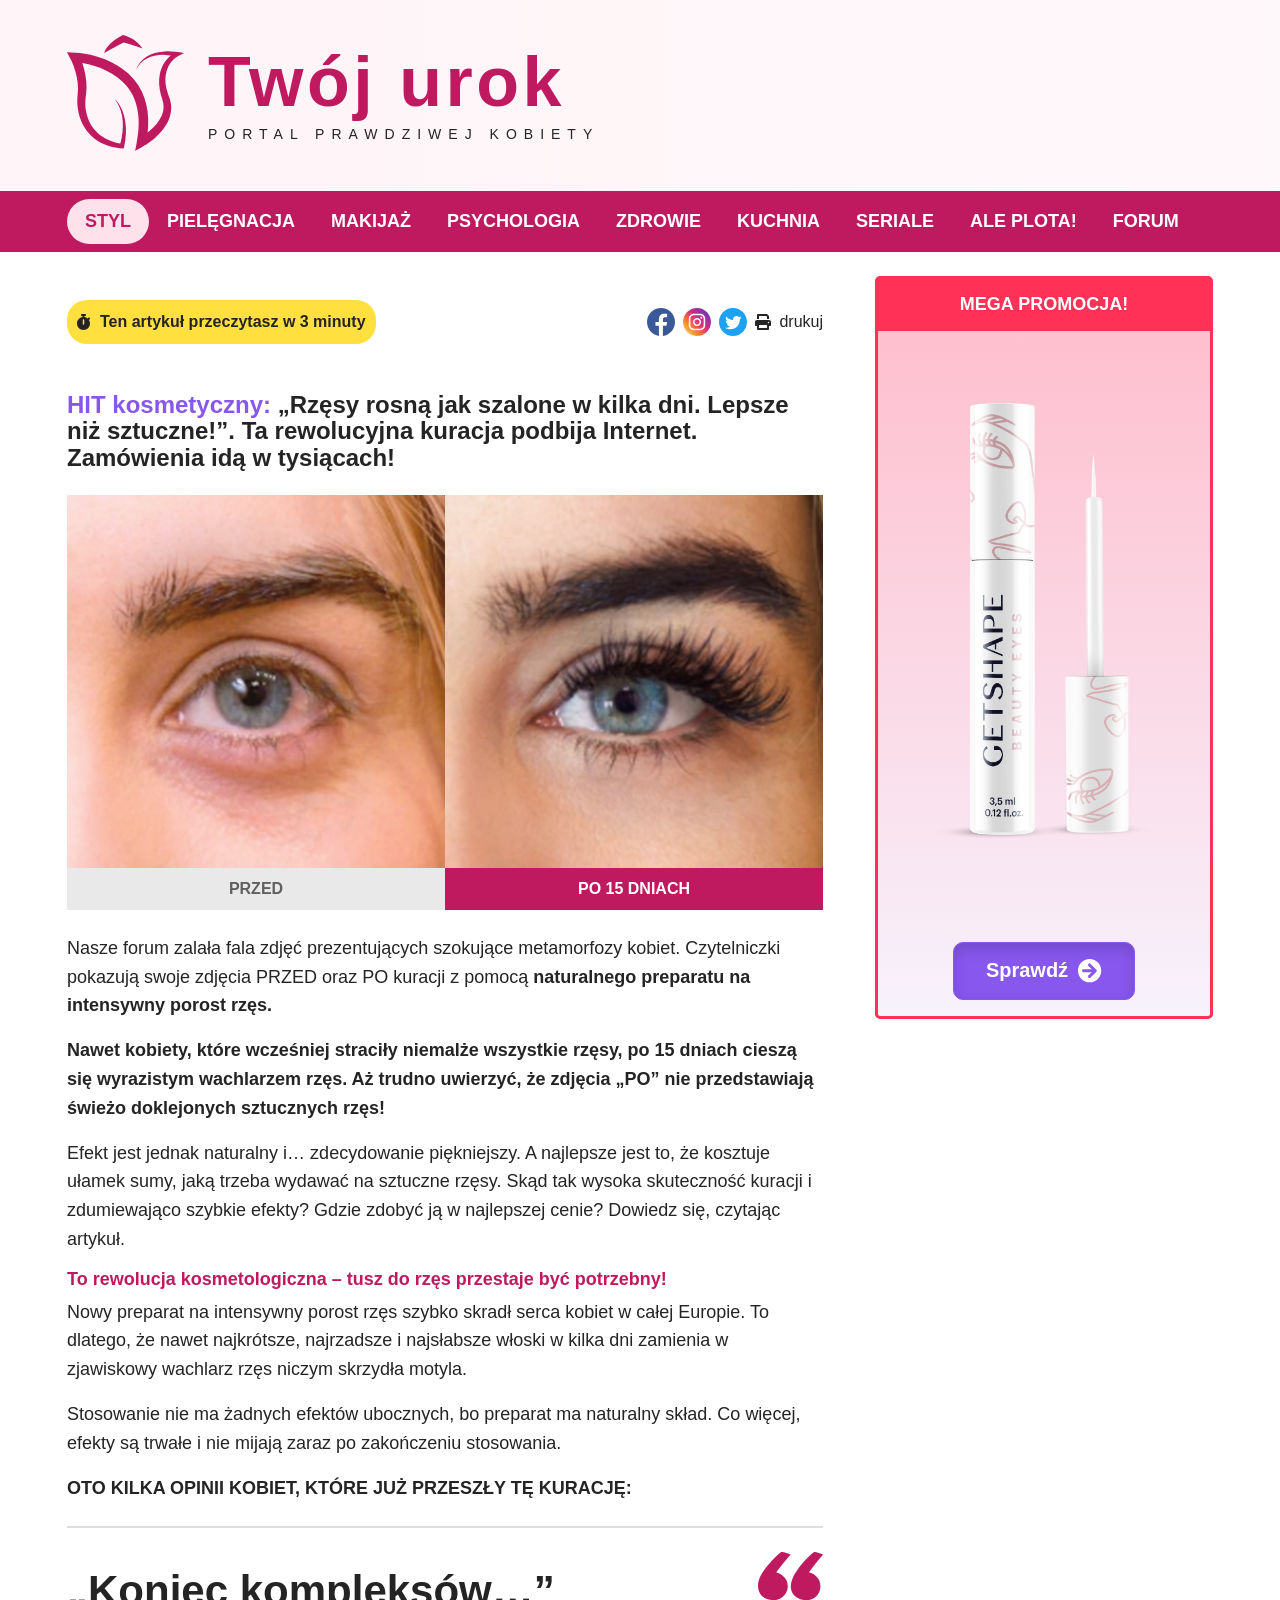
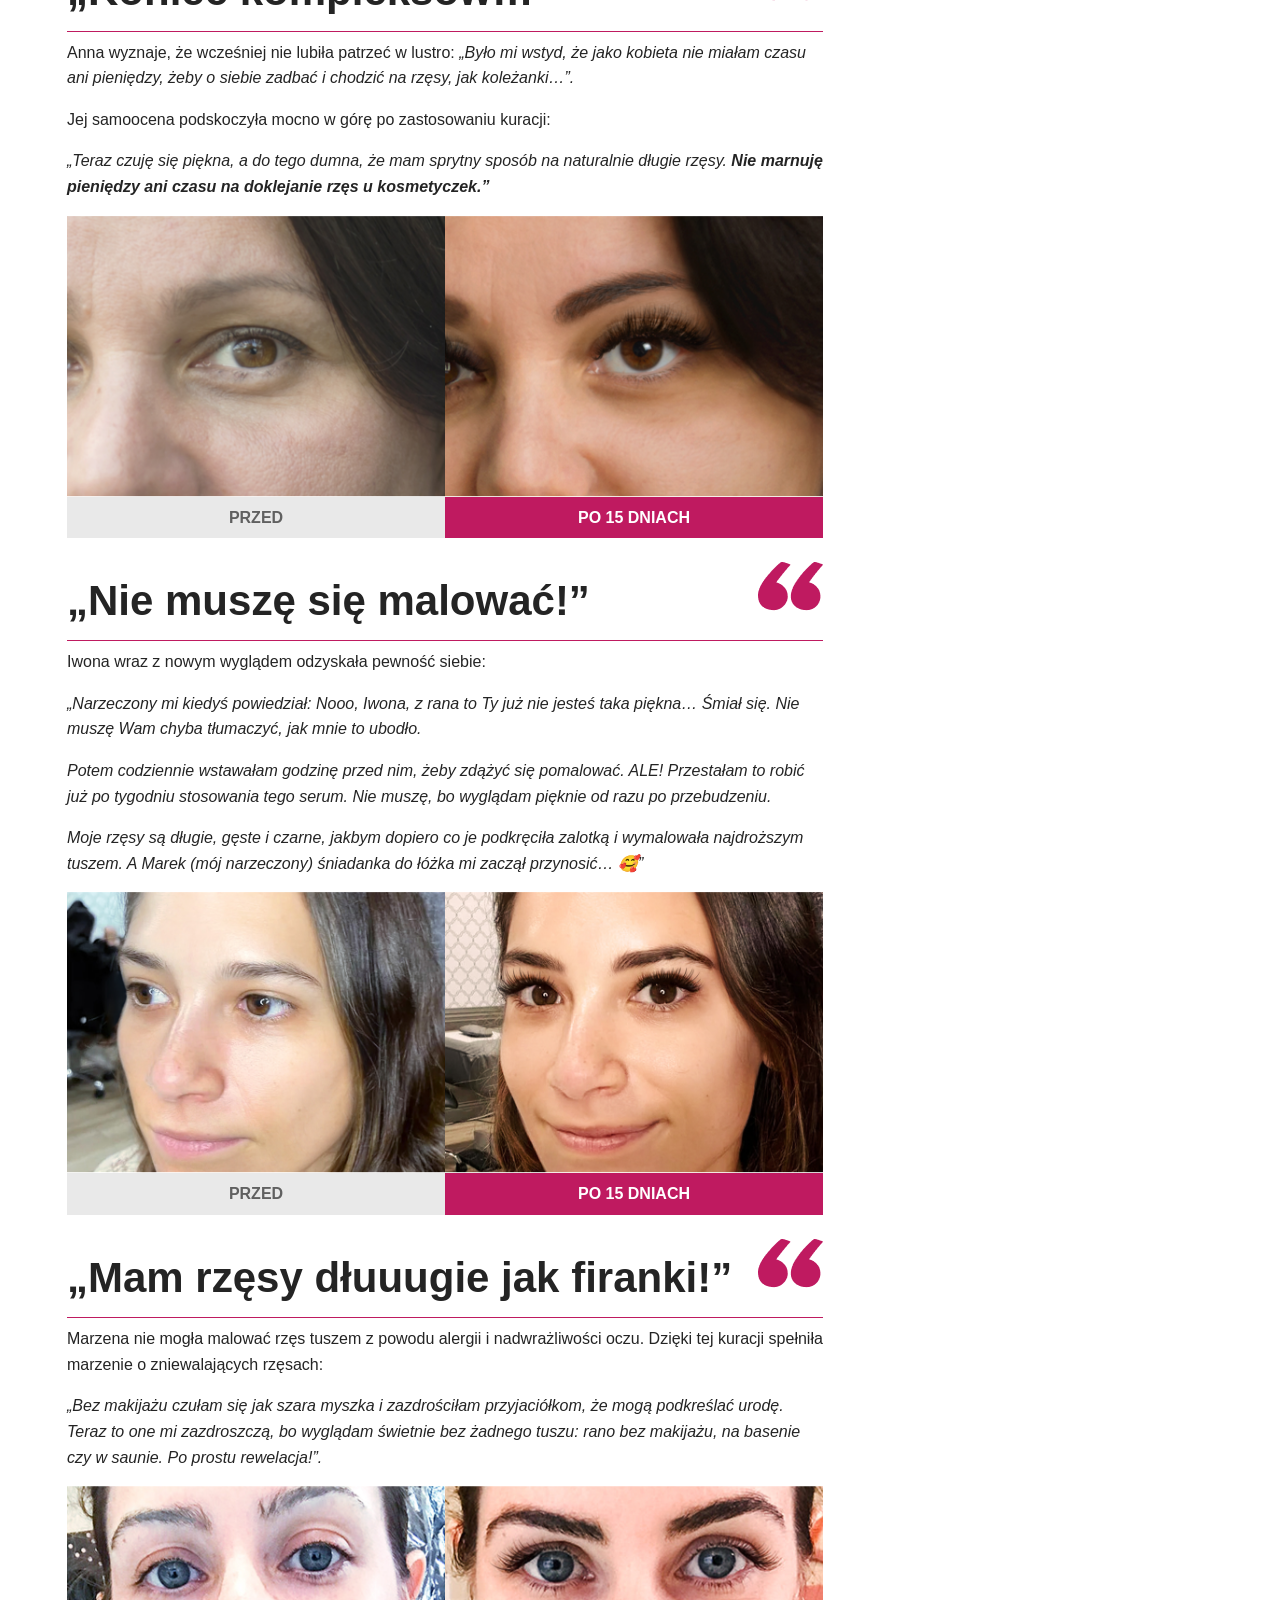
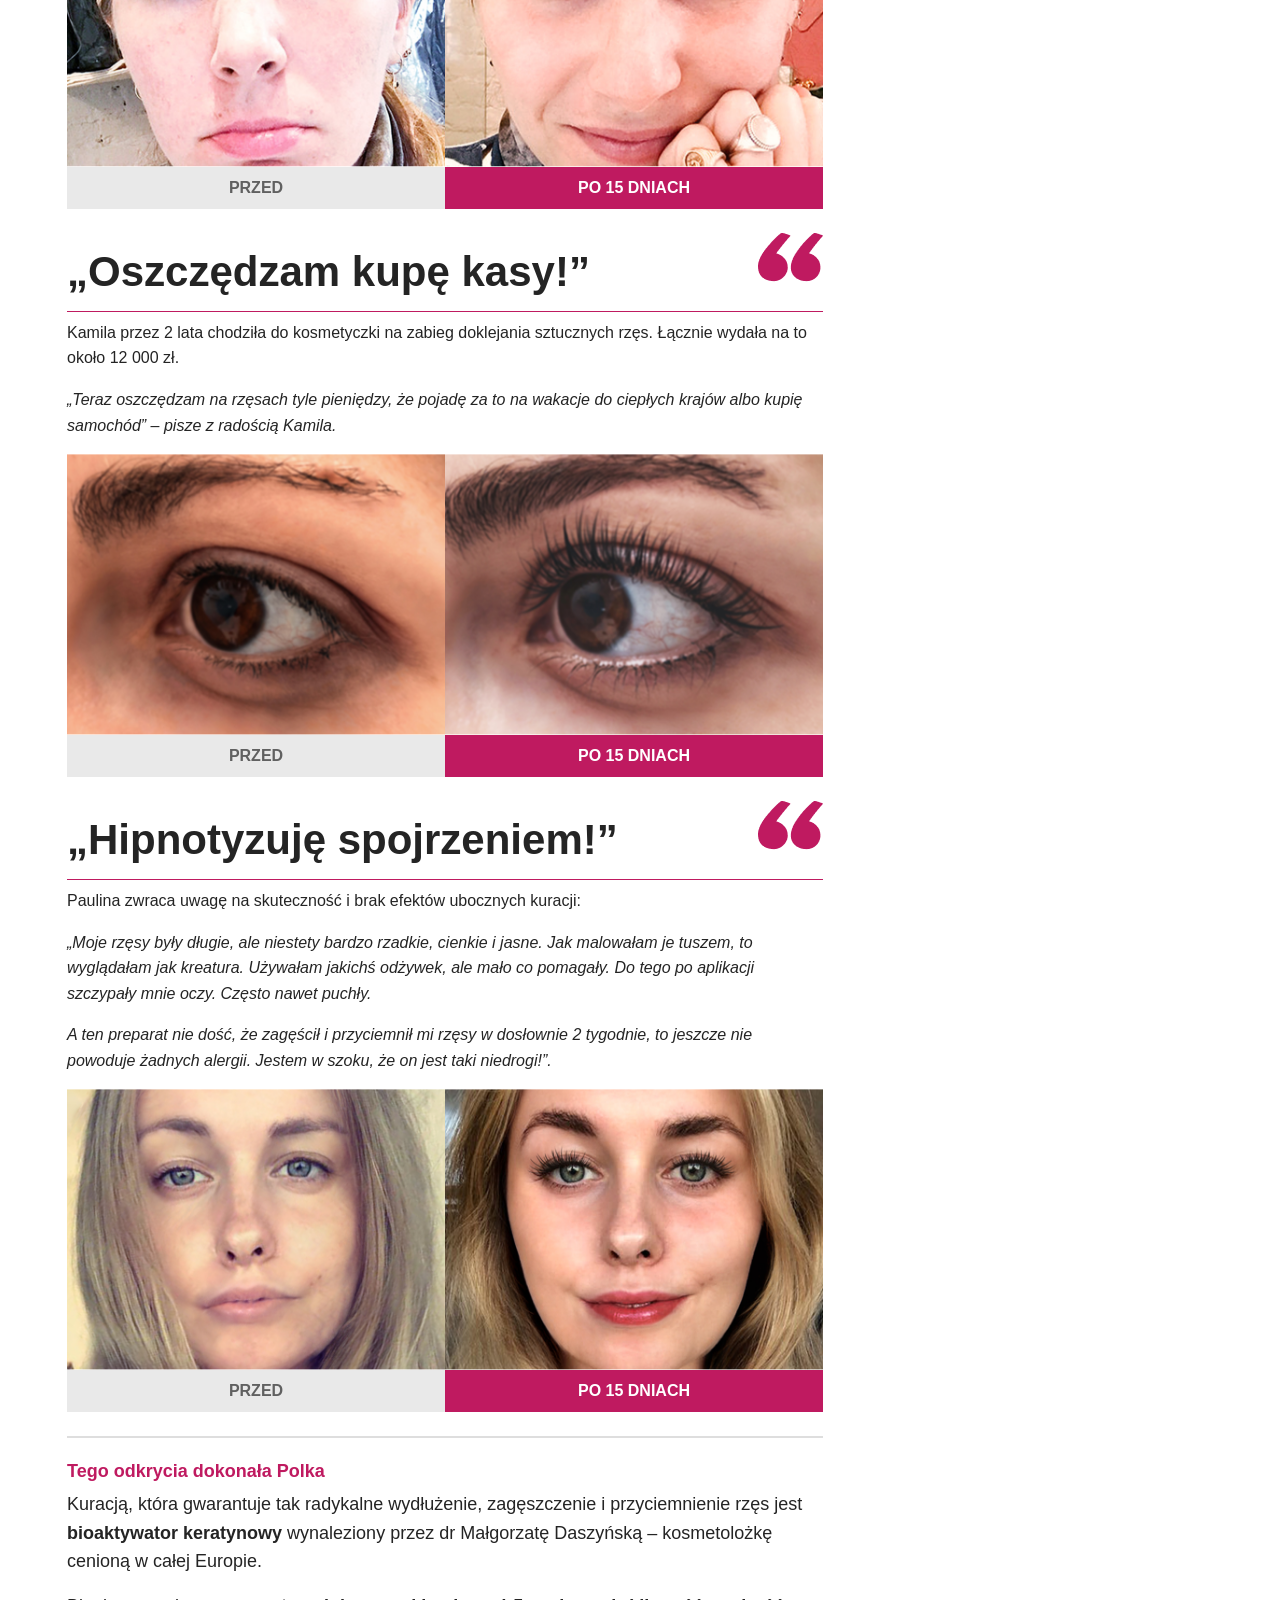
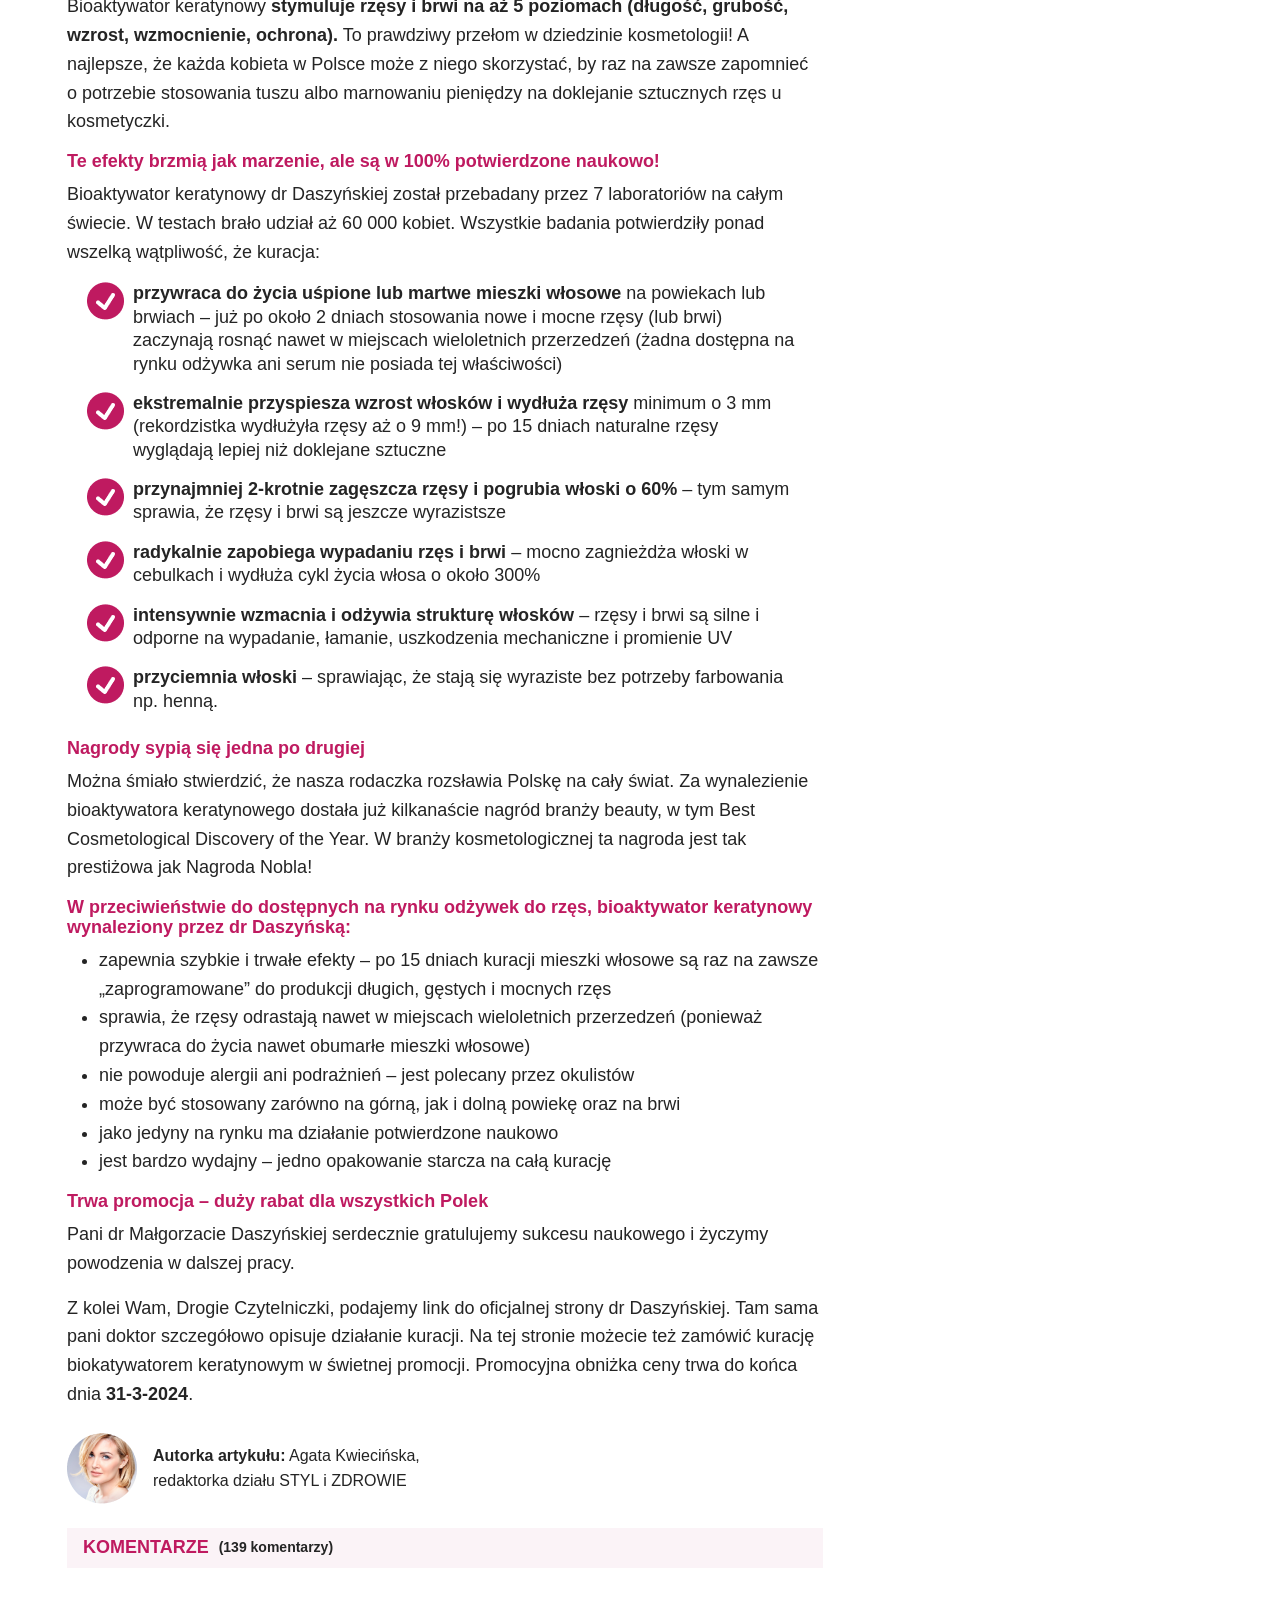
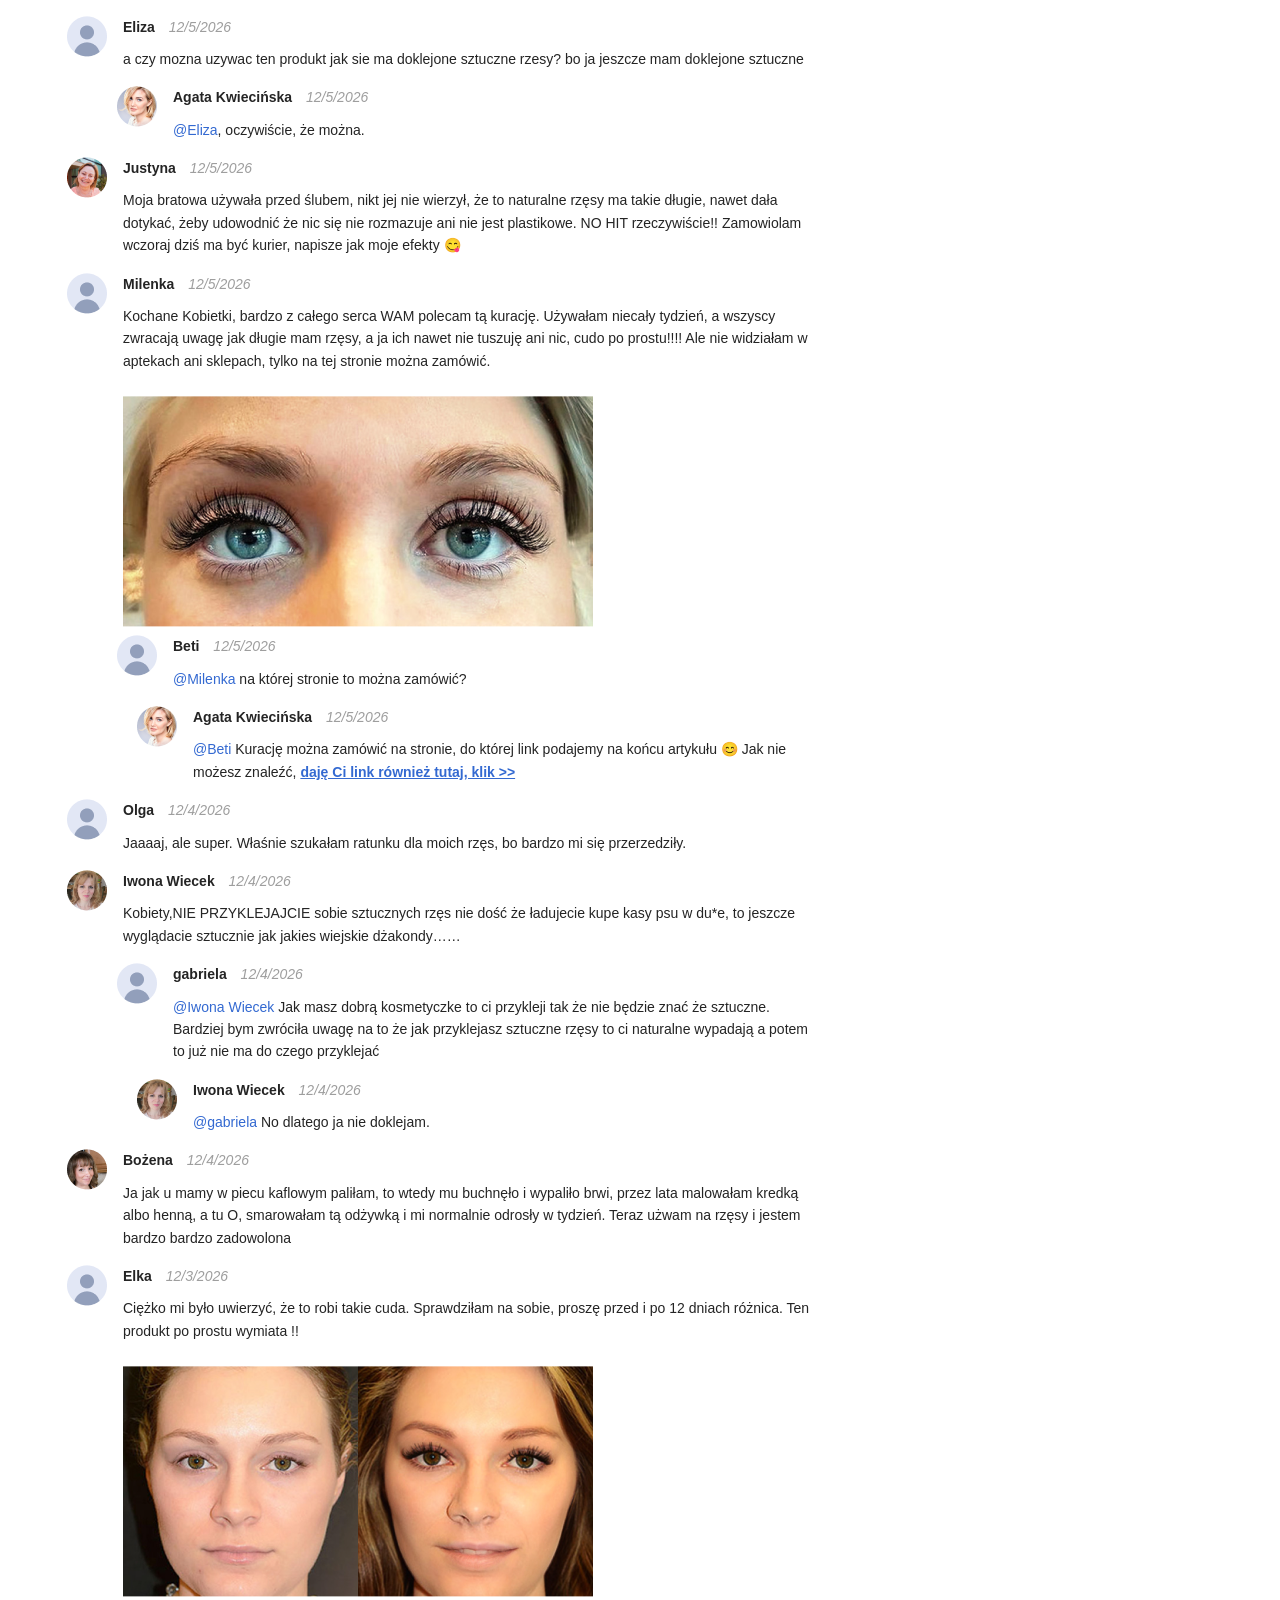
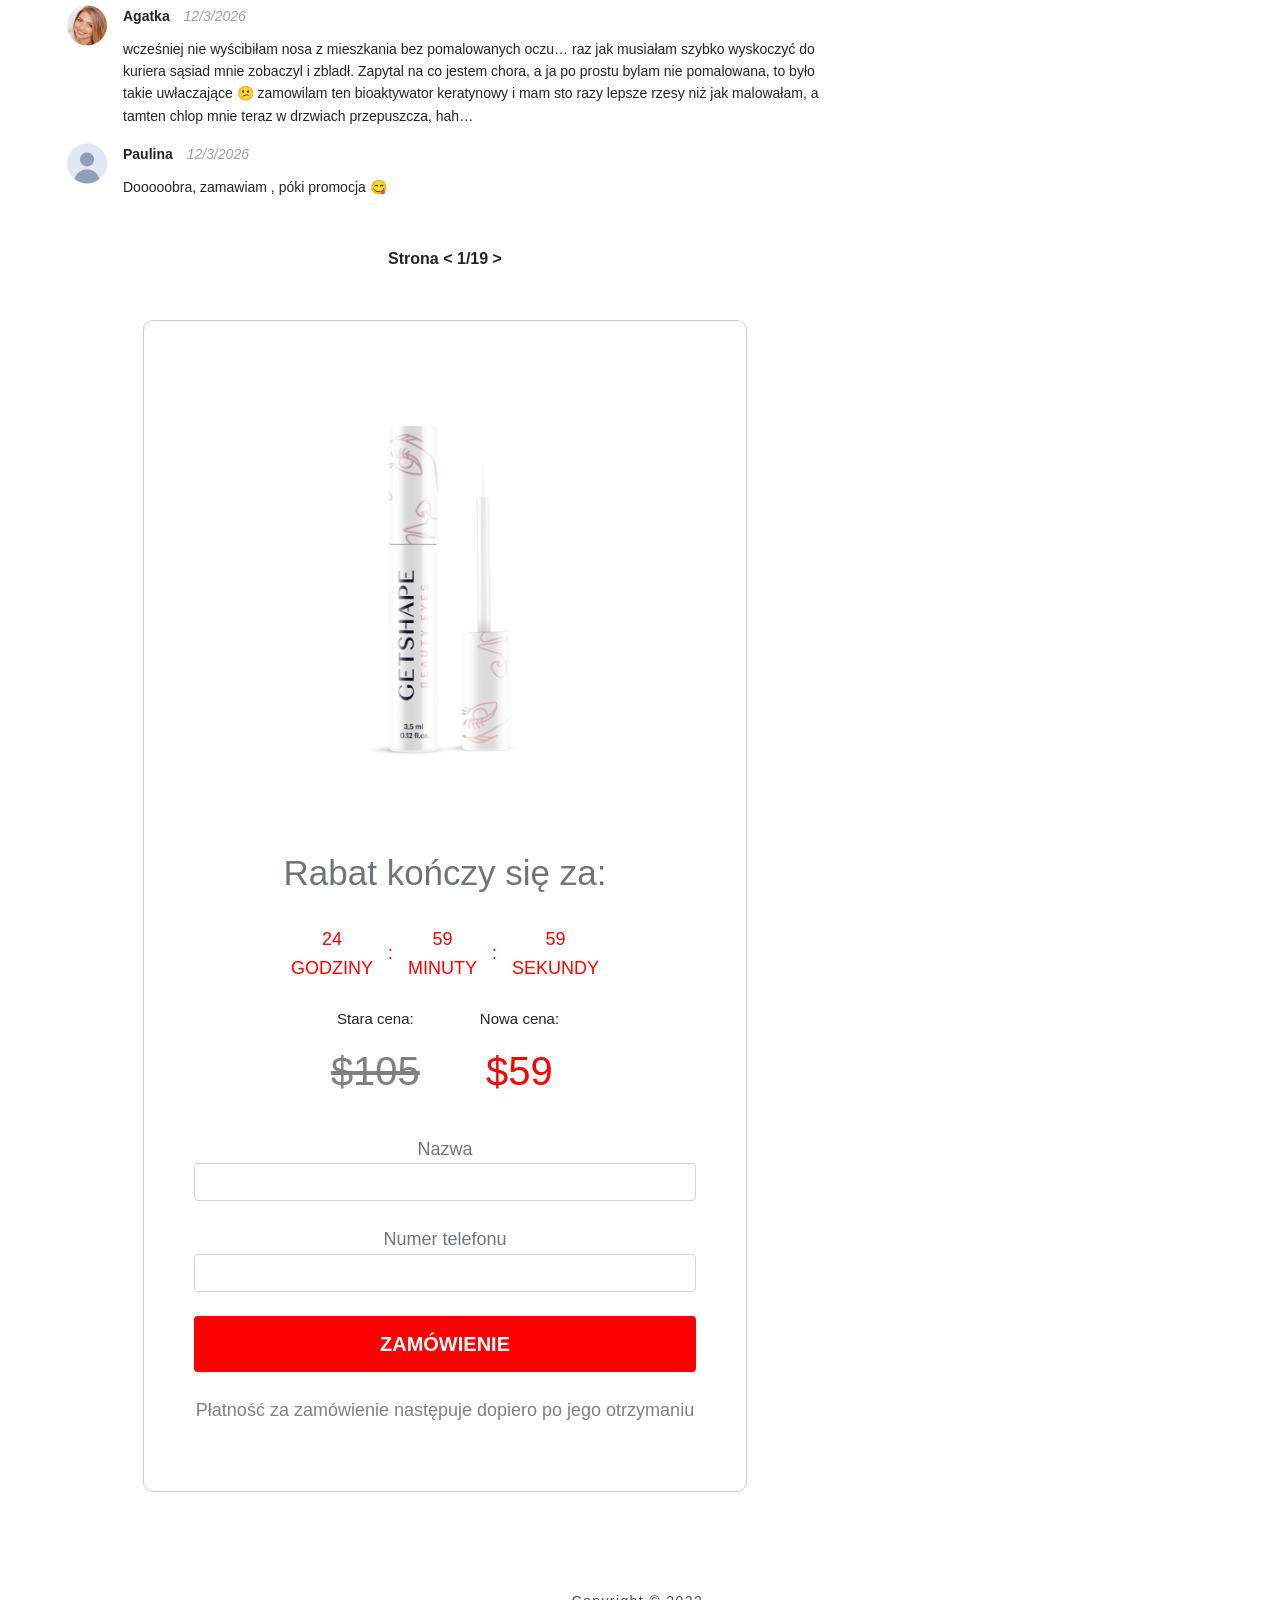
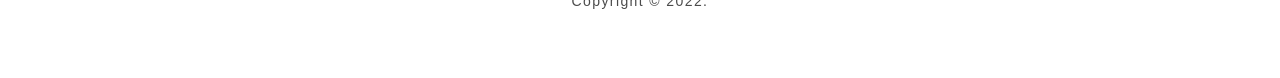
<file: Тестовое задание/лендинг/index.html>
<!DOCTYPE html><html lang="pl"><head>
  <meta charset="UTF-8">
  <title>Twój urok</title>
  <meta name="description" content="GetShape">
  <meta name="viewport" content="width=device-width, initial-scale=1">

  <link href="bootstrap.min.css" rel="stylesheet">
  <link rel="stylesheet" href="style.css">
  <script src="../dtime_nums.js"></script>

  <!-- INTH_SNIPPET_TOP -->
  
</head>

<body id="prelanding">
  <header class="site-header">
    <div class="site-header__logo-wrapper d-none d-lg-block">
      <div class="container d-flex align-items-center">
        <svg class="site-header__logo" width="117" height="116" viewBox="0 0 117 116" fill="none" xmlns="http://www.w3.org/2000/svg">
          <path d="M97.9745 16.3907C85.5608 16.6974 72.6093 22.6402 68.9776 35.4844C73.9317 23.6499 86.0607 19.2918 98.0062 19.8797C99.9612 19.9436 101.916 20.1225 103.859 20.3845C97.9745 24.9918 94.096 32.0784 92.761 39.459C91.4513 46.2006 92.16 53.0125 93.8176 59.556C94.2605 61.0193 95.121 63.7479 95.5449 65.1985C96.8293 69.1923 96.9369 73.4865 95.8233 77.5314C93.3494 85.7811 87.4083 92.3054 80.6194 97.5261C82.7643 78.605 79.7273 59.6007 66.9656 44.405C54.2925 29.3818 35.2797 21.5539 16.4061 18.5122C11.6038 17.6751 4.96674 17.4706 0 17.2725C0.714958 18.6081 3.80889 24.5189 4.46058 25.8736C6.06765 29.3562 7.40899 33.005 8.44663 36.7049C10.5725 44.0727 11.5785 51.677 10.7244 59.2876C10.6231 60.4762 10.427 61.8373 10.389 63.045C9.10464 84.0238 20.2339 103.872 40.4869 110.53C45.77 112.358 51.2112 113.195 56.6778 113.514L57.1017 111.789C59.0251 103.443 59.5376 94.8678 58.2849 86.4073C57.0638 78.1257 53.6914 69.9016 47.6934 64.0483C57.5193 76.4707 57.3801 93.8646 53.3751 108.607C36.0453 105.571 22.4358 94.7273 19.114 76.5473C18.2979 72.3171 18.1207 67.9462 18.5256 63.684C18.9622 60.08 19.5443 56.4823 19.5569 52.8464C19.6202 44.3731 18.0068 36.0148 15.2799 28.0654C31.8694 30.941 48.5032 38.066 59.4364 50.8654C72.3879 66.0548 73.628 87.1102 69.971 106.261L68.1361 116C72.0526 113.757 78.9807 110.096 82.4859 107.361C97.0318 96.7977 109.68 79.9022 101.866 61.1983C101.511 60.1822 100.619 57.8562 100.36 56.8338C96.9053 45.8492 97.6645 33.0689 106.225 24.7042C108.781 21.9309 113.71 19.7647 117 17.969C110.907 17.1447 104.124 16.0328 97.9745 16.3907Z" fill="#BF1A60"></path>
          <path d="M56.6652 7.60425C63.0049 9.26569 69.0788 11.5278 75.4122 13.4704C71.1415 6.44764 63.6312 2.03845 55.8743 0C49.8003 2.96502 44.1945 6.87578 40.1009 12.3521C38.8608 14.0838 37.7346 15.9817 37.1905 18.0841C39.0316 16.9658 40.7463 16.0201 42.4799 15.0871C46.8519 12.7803 52.154 10.0325 56.6652 7.59786V7.60425Z" fill="#BF1A60"></path>
        </svg>
        <div class="site-header__text">
          <p class="site-header__title">Twój urok</p>
          <p class="site-header__subtitle">portal prawdziwej kobiety</p>
        </div>
      </div>
    </div>
    <nav class="main-nav navbar navbar-expand-lg">
      <div class="container">
        <div class="d-flex flex-row flex-nowrap">
          <button class="col-2 hamburger hamburger--squeeze collapsed d-lg-none" type="button" data-bs-toggle="collapse" data-bs-target="#navbar-collapse" aria-controls="navbar-collapse" aria-expanded="false" aria-label="Menu">
            <span class="hamburger-box">
              <span class="hamburger-inner"></span>
            </span>
          </button>
          <div class="col-10 site-header__logo-wrapper d-flex align-items-center navbar-brand d-lg-none">
            <svg width="50" height="49" viewBox="0 0 50 49" fill="none" xmlns="http://www.w3.org/2000/svg">
              <path d="M41.8695 6.92365C36.5645 7.05321 31.0296 9.56354 29.4776 14.9891C31.5947 9.99003 36.7781 8.14912 41.883 8.39746C42.7185 8.42445 43.554 8.50003 44.3841 8.6107C41.8695 10.5569 40.212 13.5504 39.6415 16.668C39.0818 19.5158 39.3846 22.3932 40.093 25.1573C40.2823 25.7754 40.65 26.928 40.8312 27.5407C41.3801 29.2278 41.426 31.0417 40.9501 32.7503C39.8929 36.2351 37.354 38.9911 34.4527 41.1964C35.3694 33.2038 34.0715 25.1762 28.6178 18.7573C23.2019 12.4113 15.0768 9.10467 7.01114 7.81981C4.9589 7.4662 2.12254 7.37983 0 7.29615C0.305538 7.8603 1.62773 10.3571 1.90623 10.9294C2.59301 12.4005 3.16623 13.9418 3.60967 15.5047C4.51817 18.6169 4.94809 21.8291 4.58306 25.0439C4.5398 25.546 4.45598 26.1209 4.43976 26.6311C3.89087 35.4928 8.64698 43.8768 17.3021 46.6894C19.5598 47.4614 21.8851 47.815 24.2213 47.95L24.4024 47.2212C25.2244 43.6959 25.4434 40.0735 24.9081 36.4996C24.3862 33.0014 22.9451 29.5274 20.3818 27.0549C24.5809 32.3023 24.5214 39.6497 22.8099 45.8769C15.404 44.5948 9.58793 40.0141 8.1684 32.3347C7.8196 30.5477 7.74389 28.7014 7.91694 26.901C8.10351 25.3786 8.35226 23.8589 8.35767 22.323C8.38471 18.7438 7.69522 15.2131 6.52985 11.8552C13.6194 13.0699 20.7279 16.0796 25.4002 21.4863C30.935 27.9024 31.465 36.7966 29.9021 44.8863L29.118 49C30.7917 48.0526 33.7524 46.5059 35.2504 45.3506C41.4666 40.8887 46.8716 33.7518 43.5323 25.851C43.3809 25.4218 42.9997 24.4393 42.8888 24.0074C41.4125 19.3673 41.737 13.9688 45.3953 10.4354C46.4877 9.26392 48.594 8.34887 50 7.59037C47.3962 7.24216 44.4976 6.77249 41.8695 6.92365Z" fill="white"></path>
              <path d="M24.2159 3.21214C26.9252 3.91395 29.5209 4.8695 32.2275 5.69008C30.4023 2.72357 27.1928 0.86107 23.8779 0C21.2822 1.25247 18.8865 2.90442 17.1371 5.2177C16.6072 5.94921 16.1259 6.75089 15.8934 7.63896C16.6802 7.16658 17.4129 6.76709 18.1538 6.373C20.0222 5.39856 22.288 4.23787 24.2159 3.20944V3.21214Z" fill="white"></path>
            </svg>
            <div class="site-header__text">
              <p class="site-header__title">Twój urok</p>
              <p class="site-header__subtitle">portal prawdziwej kobiety</p>
            </div>
          </div>
        </div>
        <div id="navbar-collapse" class="navbar-collapse collapse">
          <ul class="navbar-nav justify-content-center flex-wrap">
            <li class="nav-item current-box"> <a class="landing-url current nav-link" href="#">Styl</a> </li>
            <li class="nav-item"> <a class="landing-url nav-link" href="#">Pielęgnacja</a> </li>
            <li class="nav-item"> <a class="landing-url nav-link" href="#">Makijaż</a> </li>
            <li class="nav-item"> <a class="landing-url nav-link" href="#">Psychologia</a> </li>
            <li class="nav-item"> <a class="landing-url nav-link" href="#">Zdrowie</a> </li>
            <li class="nav-item"> <a class="landing-url nav-link" href="#">Kuchnia</a> </li>
            <li class="nav-item"> <a class="landing-url nav-link" href="#">Seriale</a> </li>
            <li class="nav-item"> <a class="landing-url nav-link" href="#">Ale plota!</a> </li>
            <li class="nav-item"> <a class="landing-url nav-link" href="#">Forum</a> </li>
          </ul>
        </div>
      </div>

    </nav>
  </header>

  <main class="pb-md-5">
    <div class="container">
      <div class="row">
        <article class="col-lg-8 main-article">
          <div class="d-flex justify-content-between mt-3 mb-3 mt-lg-5 mb-lg-5">
            <div class="bg-yellow d-lg-flex align-items-center">
              <svg width="13" height="16" viewBox="0 0 13 16" fill="none" xmlns="http://www.w3.org/2000/svg">
                <path d="M8 0C8.53125 0 9 0.46875 9 1C9 1.5625 8.53125 2 8 2H7.5V3.09375C8.65625 3.28125 9.71875 3.75 10.5938 4.46875L11.2812 3.8125C11.6562 3.40625 12.3125 3.40625 12.6875 3.8125C13.0938 4.1875 13.0938 4.84375 12.6875 5.21875L11.9375 5.96875C12.5938 7 13 8.21875 13 9.5C13 13.0938 10.0625 16 6.5 16C2.90625 16 0 13.0938 0 9.5C0 6.25 2.375 3.5625 5.5 3.09375V2H5C4.4375 2 4 1.5625 4 1C4 0.46875 4.4375 0 5 0H8ZM7.25 6C7.25 5.59375 6.90625 5.25 6.5 5.25C6.0625 5.25 5.75 5.59375 5.75 6V10C5.75 10.4375 6.0625 10.75 6.5 10.75C6.90625 10.75 7.25 10.4375 7.25 10V6Z" fill="#242424"></path>
              </svg>
              Ten artykuł przeczytasz w 3 minuty
            </div>
            <div class="social d-flex align-items-center">
              <a class="landing-url social__icon" href="#">
                <svg width="28" height="28" viewBox="0 0 28 28" fill="none" xmlns="http://www.w3.org/2000/svg">
                  <g clip-path="url(#clip0_5945_392)">
                    <path d="M14 0C6.26864 0 0 6.3009 0 14.072C0 21.1272 5.16992 26.9519 11.9078 27.9696V17.8017H8.44368V14.1024H11.9078V11.6415C11.9078 7.56626 13.8835 5.77742 17.2525 5.77742C18.8664 5.77742 19.7198 5.89788 20.1242 5.95304V9.18173H17.8259C16.3957 9.18173 15.8962 10.545 15.8962 12.0817V14.1036H20.0883L19.5194 17.8028H15.8962V28.0011C22.7293 27.069 28.0011 21.197 28.0011 14.0732C28 6.3009 21.7314 0 14 0Z" fill="#3B5998"></path>
                  </g>
                  <defs>
                    <clipPath id="clip0_5945_392">
                      <rect width="28" height="28" fill="white"></rect>
                    </clipPath>
                  </defs>
                </svg>
              </a>
              <a class="landing-url social__icon" href="#">
                <svg width="28" height="28" viewBox="0 0 28 28" fill="none" xmlns="http://www.w3.org/2000/svg">
                  <g clip-path="url(#clip0_5945_608)">
                    <path d="M17.2816 7.3248H10.7296C8.8592 7.3248 7.3472 8.8368 7.3472 10.7072V17.2592C7.3472 19.1296 8.8592 20.6416 10.7296 20.6416H17.2816C19.152 20.6416 20.664 19.1296 20.664 17.2592V10.7072C20.664 8.8368 19.152 7.3248 17.2816 7.3248ZM18.1104 13.9888C18.1104 16.2176 16.296 18.032 14.056 18.0208C11.8272 18.0208 10.0128 16.2064 10.024 13.9664C10.024 11.7376 11.8384 9.9232 14.0784 9.9344C16.3072 9.9456 18.1104 11.76 18.1104 13.9888ZM19.3088 9.6656C19.3088 10.2032 18.872 10.6288 18.3456 10.6288C17.808 10.6288 17.3824 10.192 17.3824 9.6656C17.3824 9.128 17.8192 8.7024 18.3456 8.7024H18.3568C18.8832 8.7024 19.3088 9.1392 19.3088 9.6656ZM14.056 11.3792C12.6224 11.3792 11.4576 12.5552 11.4688 13.9776C11.4688 15.4112 12.6448 16.576 14.0672 16.5648C15.5008 16.5648 16.6544 15.4 16.6544 13.9776V13.9664C16.6544 12.5328 15.4896 11.3792 14.056 11.3792Z" fill="url(#paint0_linear_5945_608)"></path>
                    <path d="M14 0C6.272 0 0 6.272 0 14C0 21.728 6.272 28 14 28C21.728 28 28 21.728 28 14C28 6.272 21.728 0 14 0ZM22.2096 17.2592C22.1872 19.9696 19.992 22.1536 17.2816 22.1536H10.7184C7.9968 22.1536 5.7904 19.9472 5.7904 17.2256V10.7072C5.7904 7.9856 7.9968 5.7792 10.7184 5.768H17.2704C19.992 5.768 22.1984 7.9856 22.1984 10.7072V17.2592H22.2096Z" fill="url(#paint1_linear_5945_608)"></path>
                  </g>
                  <defs>
                    <linearGradient id="paint0_linear_5945_608" x1="3" y1="28" x2="32" y2="1.61252e-07" gradientUnits="userSpaceOnUse">
                      <stop stop-color="#FEDA77"></stop>
                      <stop offset="0.244792" stop-color="#F58529"></stop>
                      <stop offset="0.489583" stop-color="#DD2A7B"></stop>
                      <stop offset="0.744792" stop-color="#8134AF"></stop>
                      <stop offset="1" stop-color="#515BD4"></stop>
                    </linearGradient>
                    <linearGradient id="paint1_linear_5945_608" x1="3" y1="28" x2="32" y2="1.61252e-07" gradientUnits="userSpaceOnUse">
                      <stop stop-color="#FEDA77"></stop>
                      <stop offset="0.244792" stop-color="#F58529"></stop>
                      <stop offset="0.489583" stop-color="#DD2A7B"></stop>
                      <stop offset="0.744792" stop-color="#8134AF"></stop>
                      <stop offset="1" stop-color="#515BD4"></stop>
                    </linearGradient>
                    <clipPath id="clip0_5945_608">
                      <rect width="28" height="28" fill="white"></rect>
                    </clipPath>
                  </defs>
                </svg>
              </a>
              <a class="landing-url social__icon" href="#">
                <svg width="28" height="28" viewBox="0 0 28 28" fill="none" xmlns="http://www.w3.org/2000/svg">
                  <g clip-path="url(#clip0_5945_394)">
                    <path d="M14 0C6.27984 0 0 6.27984 0 14C0 21.7202 6.27984 28 14 28C21.7202 28 28 21.7202 28 14C28 6.27984 21.7202 0 14 0ZM20.8398 11.275C20.8454 11.4184 20.8499 11.5651 20.8499 11.7118C20.8499 16.1661 17.4574 21.3046 11.256 21.3046C9.352 21.3046 7.57904 20.7469 6.0872 19.7893C6.3504 19.8206 6.61808 19.8363 6.89136 19.8363C8.47168 19.8363 9.92544 19.2987 11.079 18.3938C9.604 18.3669 8.35968 17.3902 7.92848 16.0518C8.13456 16.091 8.34624 16.1123 8.56352 16.1123C8.8704 16.1123 9.16944 16.072 9.45056 15.9936C7.90944 15.6822 6.74688 14.3214 6.74688 12.6874V12.6448C7.2016 12.8979 7.72128 13.0491 8.27456 13.067C7.36848 12.4611 6.77488 11.4307 6.77488 10.2603C6.77488 9.64208 6.94064 9.06416 7.23072 8.56464C8.89392 10.6042 11.3792 11.947 14.1803 12.0882C14.1221 11.8406 14.0918 11.5842 14.0918 11.3198C14.0918 9.45728 15.6016 7.94864 17.4642 7.94864C18.4341 7.94864 19.3099 8.35744 19.9248 9.01376C20.692 8.86256 21.4144 8.58256 22.0662 8.19616C21.8154 8.9824 21.28 9.6432 20.5834 10.061C21.2666 9.97808 21.915 9.79776 22.521 9.53008C22.0696 10.2066 21.4973 10.8013 20.8398 11.2762V11.275Z" fill="#1DA1F2"></path>
                  </g>
                  <defs>
                    <clipPath id="clip0_5945_394">
                      <rect width="28" height="28" fill="white"></rect>
                    </clipPath>
                  </defs>
                </svg>
              </a>
              <a class="landing-url social__icon print d-flex align-items-center" href="#">
                <svg width="16" height="16" viewBox="0 0 16 16" fill="none" xmlns="http://www.w3.org/2000/svg">
                  <path d="M14 6H2C0.875 6 0 6.90625 0 8V11C0 11.5625 0.4375 12 1 12H2V15C2 15.5625 2.4375 16 3 16H13C13.5312 16 14 15.5625 14 15V12H15C15.5312 12 16 11.5625 16 11V8C16 6.90625 15.0938 6 14 6ZM12 14H4V11H12V14ZM13.5 9.25C13.0625 9.25 12.75 8.9375 12.75 8.5C12.75 8.09375 13.0625 7.75 13.5 7.75C13.9062 7.75 14.25 8.09375 14.25 8.5C14.25 8.9375 13.9062 9.25 13.5 9.25ZM4 2H11.1562L12 2.84375V5H14V2.4375C14 2.15625 13.875 1.90625 13.6875 1.71875L12.2812 0.3125C12.0938 0.125 11.8438 0 11.5625 0H3C2.4375 0 2 0.46875 2 1V5H4V2Z" fill="#242424"></path>
                </svg>
                <span class="d-none d-lg-block">drukuj</span>
              </a>
            </div>
          </div>
          <h1 class="mt-4 mb-4"><span class="text-purple">HIT kosmetyczny:</span> „Rzęsy rosną jak szalone w kilka dni. Lepsze niż sztuczne!”. Ta rewolucyjna kuracja podbija Internet. Zamówienia idą w tysiącach!</h1>
          <div class="image-before-after testimonial-box__images d-flex mb-4">
            <div class="image-before-after__wrapper position-relative">
              <img class="image-before-after__img img-fluid" src="img__before-1.png" alt="before">
              <p class="image-before-after__text image-before-after__text--before">Przed</p>
            </div>
            <div class="image-before-after__wrapper position-relative">
              <img class="image-before-after__img img-fluid" src="img__after-1.png" alt="after">
              <p class="image-before-after__text">Po 15 dniach</p>
            </div>
          </div>
          <p>Nasze forum zalała fala zdjęć prezentujących szokujące metamorfozy kobiet. Czytelniczki pokazują swoje zdjęcia PRZED oraz PO kuracji z pomocą <strong>naturalnego preparatu na intensywny porost rzęs.</strong></p>
          <p><strong>Nawet kobiety, które wcześniej straciły niemalże wszystkie rzęsy, po 15 dniach cieszą się wyrazistym wachlarzem rzęs. Aż trudno uwierzyć, że zdjęcia „PO” nie przedstawiają świeżo doklejonych sztucznych rzęs!</strong></p>
          <p>Efekt jest jednak naturalny i… zdecydowanie piękniejszy. A najlepsze jest to, że kosztuje ułamek sumy, jaką trzeba wydawać na sztuczne rzęsy. Skąd tak wysoka skuteczność kuracji i zdumiewająco szybkie efekty? Gdzie zdobyć ją w najlepszej cenie? Dowiedz się, czytając artykuł.</p>
          <h2>To rewolucja kosmetologiczna – tusz do rzęs przestaje być potrzebny!</h2>
          <p>Nowy preparat na intensywny porost rzęs szybko skradł serca kobiet w całej Europie. To dlatego, że nawet najkrótsze, najrzadsze i najsłabsze włoski w kilka dni zamienia w zjawiskowy wachlarz rzęs niczym skrzydła motyla.</p>
          <p>Stosowanie nie ma żadnych efektów ubocznych, bo preparat ma naturalny skład. Co więcej, efekty są trwałe i nie mijają zaraz po zakończeniu stosowania.</p>
          <p class="text-uppercase"><strong>Oto kilka opinii kobiet, które już przeszły tę kurację:</strong></p>
          <div class="section-divider"></div>
          <div class="testimonial">
            <h2 class="testimonial__title">„Koniec kompleksów…” </h2>
            <p class="testimonial__text">Anna wyznaje, że wcześniej nie lubiła patrzeć w lustro: <i>„Było mi wstyd, że jako kobieta nie miałam czasu ani pieniędzy, żeby o siebie zadbać i chodzić na rzęsy, jak koleżanki…”.</i></p>
            <p class="testimonial__text">Jej samoocena podskoczyła mocno w górę po zastosowaniu kuracji:</p>
            <p class="testimonial__text"><i>„Teraz czuję się piękna, a do tego dumna, że mam sprytny sposób na naturalnie długie rzęsy. <strong>Nie marnuję pieniędzy ani czasu na doklejanie rzęs u kosmetyczek.”</strong></i></p>
          </div>
          <div class="image-before-after testimonial-box__images d-flex mb-4">
            <div class="image-before-after__wrapper position-relative">
              <img class="image-before-after__img img-fluid" src="img__before-2.png" alt="before">
              <p class="image-before-after__text image-before-after__text--before">Przed</p>
            </div>
            <div class="image-before-after__wrapper position-relative">
              <img class="image-before-after__img img-fluid" src="img__after-2.png" alt="after">
              <p class="image-before-after__text">Po 15 dniach</p>
            </div>
          </div>
          <div class="testimonial">
            <h2 class="testimonial__title">„Nie muszę się malować!”</h2>
            <p class="testimonial__text">Iwona wraz z nowym wyglądem odzyskała pewność siebie:</p>
            <p class="testimonial__text"><i>„Narzeczony mi kiedyś powiedział: Nooo, Iwona, z rana to Ty już nie jesteś taka piękna… Śmiał się. Nie muszę Wam chyba tłumaczyć, jak mnie to ubodło.</i></p>
            <p class="testimonial__text"><i>Potem codziennie wstawałam godzinę przed nim, żeby zdążyć się pomalować. ALE! Przestałam to robić już po tygodniu stosowania tego serum. Nie muszę, bo wyglądam pięknie od razu po przebudzeniu.</i></p>
            <p class="testimonial__text"><i>Moje rzęsy są długie, gęste i czarne, jakbym dopiero co je podkręciła zalotką i wymalowała najdroższym tuszem. A Marek (mój narzeczony) śniadanka do łóżka mi zaczął przynosić… 🥰”</i></p>
          </div>
          <div class="image-before-after testimonial-box__images d-flex mb-4">
            <div class="image-before-after__wrapper position-relative">
              <img class="image-before-after__img img-fluid" src="img__before-3.png" alt="before">
              <p class="image-before-after__text image-before-after__text--before">Przed</p>
            </div>
            <div class="image-before-after__wrapper position-relative">
              <img class="image-before-after__img img-fluid" src="img__after-3.png" alt="after">
              <p class="image-before-after__text">Po 15 dniach</p>
            </div>
          </div>
          <div class="testimonial">
            <h2 class="testimonial__title">„Mam rzęsy dłuuugie jak firanki!”</h2>
            <p class="testimonial__text">Marzena nie mogła malować rzęs tuszem z powodu alergii i nadwrażliwości oczu. Dzięki tej kuracji spełniła marzenie o zniewalających rzęsach: </p>
            <p class="testimonial__text"><i>„Bez makijażu czułam się jak szara myszka i zazdrościłam przyjaciółkom, że mogą podkreślać urodę. Teraz to one mi zazdroszczą, bo wyglądam świetnie bez żadnego tuszu: rano bez makijażu, na basenie czy w saunie. Po prostu rewelacja!”.</i></p>
          </div>
          <div class="image-before-after testimonial-box__images d-flex mb-4">
            <div class="image-before-after__wrapper position-relative">
              <img class="image-before-after__img img-fluid" src="img__before-4.png" alt="before">
              <p class="image-before-after__text image-before-after__text--before">Przed</p>
            </div>
            <div class="image-before-after__wrapper position-relative">
              <img class="image-before-after__img img-fluid" src="img__after-4.png" alt="after">
              <p class="image-before-after__text">Po 15 dniach</p>
            </div>
          </div>
          <div class="testimonial">
            <h2 class="testimonial__title">„Oszczędzam kupę kasy!”</h2>
            <p class="testimonial__text">Kamila przez 2 lata chodziła do kosmetyczki na zabieg doklejania sztucznych rzęs. Łącznie wydała na to około 12&nbsp;000 zł.</p>
            <p class="testimonial__text"><i>„Teraz oszczędzam na rzęsach tyle pieniędzy, że pojadę za to na wakacje do ciepłych krajów albo kupię samochód” – pisze z radością Kamila.</i></p>
          </div>
          <div class="image-before-after testimonial-box__images d-flex mb-4">
            <div class="image-before-after__wrapper position-relative">
              <img class="image-before-after__img img-fluid" src="img__before-5.png" alt="before">
              <p class="image-before-after__text image-before-after__text--before">Przed</p>
            </div>
            <div class="image-before-after__wrapper position-relative">
              <img class="image-before-after__img img-fluid" src="img__after-5.png" alt="after">
              <p class="image-before-after__text">Po 15 dniach</p>
            </div>
          </div>
          <div class="testimonial">
            <h2 class="testimonial__title">„Hipnotyzuję spojrzeniem!”</h2>
            <p class="testimonial__text">Paulina zwraca uwagę na skuteczność i brak efektów ubocznych kuracji:</p>
            <p class="testimonial__text"><i>„Moje rzęsy były długie, ale niestety bardzo rzadkie, cienkie i jasne. Jak malowałam je tuszem, to wyglądałam jak kreatura. Używałam jakichś odżywek, ale mało co pomagały. Do tego po aplikacji szczypały mnie oczy. Często nawet puchły.</i></p>
            <p class="testimonial__text"><i>A ten preparat nie dość, że zagęścił i przyciemnił mi rzęsy w dosłownie 2 tygodnie, to jeszcze nie powoduje żadnych alergii. Jestem w szoku, że on jest taki niedrogi!”.</i></p>
          </div>
          <div class="image-before-after testimonial-box__images d-flex mb-4">
            <div class="image-before-after__wrapper position-relative">
              <img class="image-before-after__img img-fluid" src="img__before-6.png" alt="before">
              <p class="image-before-after__text image-before-after__text--before">Przed</p>
            </div>
            <div class="image-before-after__wrapper position-relative">
              <img class="image-before-after__img img-fluid" src="img__after-6.png" alt="after">
              <p class="image-before-after__text">Po 15 dniach</p>
            </div>
          </div>
          <div class="section-divider"></div>
          <h2>Tego odkrycia dokonała Polka</h2>
          <p>Kuracją, która gwarantuje tak radykalne wydłużenie, zagęszczenie i przyciemnienie rzęs jest <strong>bioaktywator keratynowy</strong> wynaleziony przez dr Małgorzatę Daszyńską – kosmetolożkę cenioną w całej Europie.</p>
          <p>Bioaktywator keratynowy <strong>stymuluje rzęsy i brwi na aż 5 poziomach (długość, grubość, wzrost, wzmocnienie, ochrona).</strong> To prawdziwy przełom w dziedzinie kosmetologii! A najlepsze, że każda kobieta w Polsce może z niego skorzystać, by raz na zawsze zapomnieć o potrzebie stosowania tuszu albo marnowaniu pieniędzy na doklejanie sztucznych rzęs u kosmetyczki.</p>
          <h2>Te efekty brzmią jak marzenie, ale są w 100% potwierdzone naukowo!</h2>
          <p>Bioaktywator keratynowy dr Daszyńskiej został przebadany przez 7 laboratoriów na całym świecie. W testach brało udział aż 60 000 kobiet. Wszystkie badania potwierdziły ponad wszelką wątpliwość, że kuracja:</p>
          <ul class="list">
            <li class="list__item"><strong>przywraca do życia uśpione lub martwe mieszki włosowe</strong> na powiekach lub brwiach – już po około 2 dniach stosowania nowe i mocne rzęsy (lub brwi) zaczynają rosnąć nawet w miejscach wieloletnich przerzedzeń (żadna dostępna na rynku odżywka ani serum nie posiada tej właściwości)</li>
            <li class="list__item"><strong>ekstremalnie przyspiesza wzrost włosków i wydłuża rzęsy</strong> minimum o 3 mm (rekordzistka wydłużyła rzęsy aż o 9 mm!) – po 15 dniach naturalne rzęsy wyglądają lepiej niż doklejane sztuczne</li>
            <li class="list__item"><strong>przynajmniej 2-krotnie zagęszcza rzęsy i pogrubia włoski o 60%</strong> – tym samym sprawia, że rzęsy i brwi są jeszcze wyrazistsze</li>
            <li class="list__item"><strong>radykalnie zapobiega wypadaniu rzęs i brwi</strong> – mocno zagnieżdża włoski w cebulkach i wydłuża cykl życia włosa o około 300%</li>
            <li class="list__item"><strong>intensywnie wzmacnia i odżywia strukturę włosków</strong> – rzęsy i brwi są silne i odporne na wypadanie, łamanie, uszkodzenia mechaniczne i promienie UV</li>
            <li class="list__item"><strong>przyciemnia włoski</strong> – sprawiając, że stają się wyraziste bez potrzeby farbowania np. henną.</li>
          </ul>
          <h2>Nagrody sypią się jedna po drugiej</h2>
          <p>Można śmiało stwierdzić, że nasza rodaczka rozsławia Polskę na cały świat. Za wynalezienie bioaktywatora keratynowego dostała już kilkanaście nagród branży beauty, w tym Best Cosmetological Discovery of the Year. W branży kosmetologicznej ta nagroda jest tak prestiżowa jak Nagroda Nobla!</p>
          <h2>W przeciwieństwie do dostępnych na rynku odżywek do rzęs, bioaktywator keratynowy wynaleziony przez dr Daszyńską:</h2>
          <ul>
            <li>zapewnia szybkie i trwałe efekty – po 15 dniach kuracji mieszki włosowe są raz na zawsze „zaprogramowane” do produkcji długich, gęstych i mocnych rzęs</li>
            <li>sprawia, że rzęsy odrastają nawet w miejscach wieloletnich przerzedzeń (ponieważ przywraca do życia nawet obumarłe mieszki włosowe)</li>
            <li>nie powoduje alergii ani podrażnień – jest polecany przez okulistów</li>
            <li>może być stosowany zarówno na górną, jak i dolną powiekę oraz na brwi</li>
            <li>jako jedyny na rynku ma działanie potwierdzone naukowo</li>
            <li>jest bardzo wydajny – jedno opakowanie starcza na całą kurację</li>
          </ul>
          <h2>Trwa promocja – duży rabat dla wszystkich Polek</h2>
          <p>Pani dr Małgorzacie Daszyńskiej serdecznie gratulujemy sukcesu naukowego i życzymy powodzenia w dalszej pracy.</p>
          <p>Z kolei Wam, Drogie Czytelniczki, podajemy link do oficjalnej strony dr Daszyńskiej. Tam sama pani doktor szczegółowo opisuje działanie kuracji. Na tej stronie możecie też zamówić kurację biokatywatorem keratynowym w świetnej promocji. Promocyjna obniżka ceny trwa do końca dnia <strong id="date">31-3-2024</strong>.</p>


          <div class="autor d-flex mt-4 mb-4 align-items-center">
            <img class="img-fluid" src="img_autor.png" alt="autor">
            <p class="autor__text mb-0"><strong>Autorka artykułu:</strong> Agata Kwiecińska, <br>
              redaktorka działu STYL i ZDROWIE</p>
          </div>

          <div class="comments">
            <h3 class="comments__title title-with-bg text-bold d-flex align-items-center">KOMENTARZE<span class="comments__count">(139 komentarzy)</span></h3>
            <div class="comments-list mt-5">

              <div class="comment d-flex">
                <div class="comment__img">
                  <img src="icon__user.png" alt="user">
                </div>
                <div class="comment__box">
                  <p class="comment__author">Eliza <span class="comment__date" id="comment-date-0"><script>dtime_nums(0)</script></span></p>
                  <p class="comment__content">a czy mozna uzywac ten produkt jak sie ma doklejone sztuczne rzesy? bo ja jeszcze mam doklejone sztuczne</p>
                </div>
              </div>

              <div class="comment response d-flex">
                <div class="comment__img">
                  <img src="icon__autor.png" alt="autor">
                </div>
                <div class="comment__box">
                  <p class="comment__author">Agata Kwiecińska<span class="comment__date"> <script>dtime_nums(0)</script></span></p>
                  <p class="comment__content"><span class="comment__mentioned">@Eliza</span>, oczywiście, że można.</p>
                </div>
              </div>
              <div class="comment d-flex">
                <div class="comment__img">
                  <img src="icon__user-2.png" alt="user">
                </div>
                <div class="comment__box">
                  <p class="comment__author">Justyna <span class="comment__date"><script>dtime_nums(0)</script></span></p>
                  <p class="comment__content">Moja bratowa używała przed ślubem, nikt jej nie wierzył, że to naturalne rzęsy ma takie długie, nawet dała dotykać, żeby udowodnić że nic się nie rozmazuje ani nie jest plastikowe. NO HIT rzeczywiście!! Zamowiolam wczoraj dziś ma być kurier, napisze jak moje efekty 😋</p>
                </div>
              </div>
              <div class="comment d-flex">
                <div class="comment__img">
                  <img src="icon__user.png" alt="user">
                </div>
                <div class="comment__box">
                  <p class="comment__author">Milenka <span class="comment__date"><script>dtime_nums(0)</script></span></p>
                  <p class="comment__content">Kochane Kobietki, bardzo z całego serca WAM polecam tą kurację. Używałam niecały tydzień, a wszyscy zwracają uwagę jak długie mam rzęsy, a ja ich nawet nie tuszuję ani nic, cudo po prostu!!!! Ale nie widziałam w aptekach ani sklepach, tylko na tej stronie można zamówić.</p>
                  <img class="img-fluid mt-2 mb-2" src="IMG_comment.png" alt="comment">
                </div>
              </div>
              <div class="comment d-flex response">
                <div class="comment__img">
                  <img src="icon__user.png" alt="user">
                </div>
                <div class="comment__box">
                  <p class="comment__author">Beti <span class="comment__date"> <script>dtime_nums(0)</script></span></p>
                  <p class="comment__content"><span class="comment__mentioned">@Milenka</span> na której stronie to można zamówić?</p>
                </div>
              </div>
              <div class="comment response response-2 d-flex ml-4">
                <div class="comment__img">
                  <img src="icon__autor.png" alt="autor">
                </div>
                <div class="comment__box">
                  <p class="comment__author">Agata Kwiecińska<span class="comment__date"> <script>dtime_nums(0)</script></span></p>
                  <p class="comment__content"><span class="comment__mentioned">@Beti</span> Kurację można zamówić na stronie, do której link podajemy na końcu artykułu 😊 Jak nie możesz znaleźć,
                    <a class="landing-url" href="#">daję Ci link również tutaj, klik &gt;&gt;</a>
                  </p>
                </div>
              </div>
              <div class="comment d-flex">
                <div class="comment__img">
                  <img src="icon__user.png" alt="user">
                </div>
                <div class="comment__box">
                  <p class="comment__author">Olga <span class="comment__date"><script>dtime_nums(-1)</script></span></p>
                  <p class="comment__content">Jaaaaj, ale super. Właśnie szukałam ratunku dla moich rzęs, bo bardzo mi się przerzedziły.</p>
                </div>
              </div>
              <div class="comment d-flex">
                <div class="comment__img">
                  <img src="icon__user-5.png" alt="user">
                </div>
                <div class="comment__box">
                  <p class="comment__author">Iwona Wiecek <span class="comment__date"><script>dtime_nums(-1)</script></span></p>
                  <p class="comment__content">Kobiety,NIE PRZYKLEJAJCIE sobie sztucznych rzęs nie dość że ładujecie kupe kasy psu w du*e, to jeszcze wyglądacie sztucznie jak jakies wiejskie dżakondy……</p>
                </div>
              </div>
              <div class="comment response response d-flex ml-4">
                <div class="comment__img">
                  <img src="icon__user.png" alt="autor">
                </div>
                <div class="comment__box">
                  <p class="comment__author">gabriela<span class="comment__date"> <script>dtime_nums(-1)</script></span></p>
                  <p class="comment__content"><span class="comment__mentioned">@Iwona Wiecek</span> Jak masz dobrą kosmetyczke to ci przykleji tak że nie będzie znać że sztuczne. Bardziej bym zwróciła uwagę na to że jak przyklejasz sztuczne rzęsy to ci naturalne wypadają a potem to już nie ma do czego przyklejać</p>
                </div>
              </div>
              <div class="comment response-2 d-flex">
                <div class="comment__img">
                  <img src="icon__user-5.png" alt="user">
                </div>
                <div class="comment__box">
                  <p class="comment__author">Iwona Wiecek <span class="comment__date"><script>dtime_nums(-1)</script></span></p>
                  <p class="comment__content"><span class="comment__mentioned">@gabriela</span> No dlatego ja nie doklejam.</p>
                </div>
              </div>
              <div class="comment d-flex">
                <div class="comment__img">
                  <img src="icon__user-3.png" alt="user">
                </div>
                <div class="comment__box">
                  <p class="comment__author">Bożena <span class="comment__date"><script>dtime_nums(-1)</script></span></p>
                  <p class="comment__content">Ja jak u mamy w piecu kaflowym paliłam, to wtedy mu buchnęło i wypaliło brwi, przez lata malowałam kredką albo henną, a tu O, smarowałam tą odżywką i mi normalnie odrosły w tydzień. Teraz użwam na rzęsy i jestem bardzo bardzo zadowolona</p>
                </div>
              </div>
              <div class="comment d-flex">
                <div class="comment__img">
                  <img src="icon__user.png" alt="user">
                </div>
                <div class="comment__box">
                  <p class="comment__author">Elka <span class="comment__date"><script>dtime_nums(-2)</script></span></p>
                  <p class="comment__content">Ciężko mi było uwierzyć, że to robi takie cuda. Sprawdziłam na sobie, proszę przed i po 12 dniach różnica. Ten produkt po prostu wymiata !!</p>
                  <img class="img-fluid mt-2 mb-2" src="IMG_comment-1.png" alt="comment">
                </div>
              </div>
              <div class="comment d-flex">
                <div class="comment__img">
                  <img src="icon__user-4.png" alt="user">
                </div>
                <div class="comment__box">
                  <p class="comment__author">Agatka <span class="comment__date"><script>dtime_nums(-2)</script></span></p>
                  <p class="comment__content">wcześniej nie wyścibiłam nosa z mieszkania bez pomalowanych oczu… raz jak musiałam szybko wyskoczyć do kuriera sąsiad mnie zobaczyl i zbladł. Zapytal na co jestem chora, a ja po prostu bylam nie pomalowana, to było takie uwłaczające 😕 zamowilam ten bioaktywator keratynowy i mam sto razy lepsze rzesy niż jak malowałam, a tamten chlop mnie teraz w drzwiach przepuszcza, hah…</p>
                </div>
              </div>
              <div class="comment d-flex">
                <div class="comment__img">
                  <img src="icon__user.png" alt="user">
                </div>
                <div class="comment__box">
                  <p class="comment__author">Paulina <span class="comment__date"><script>dtime_nums(-2)</script></span></p>
                  <p class="comment__content">Dooooobra, zamawiam , póki promocja 😋</p>
                </div>
              </div>

              <div class="page text-center">
                <p>Strona &lt; 1/19 &gt;</p>
              </div>
            </div>
            <div id="form_id1" class="container1 mt-5 text-center font-weight-bold">
              <div class="mb-4 mb4-imgwidth">
                  <img src="../product.png" class="img-fluid" alt="Изображение продукта">
              </div>
              <div class="mb-4">
                  <p class="endDiscount text-secondary">Rabat kończy się za:</p>
              </div>

              <div class="timer mb-4 simple_timer">
                  <div>
                      <span class="hours">03</span>
                      <div>GODZINY</div>
                  </div>
                  <div>:</div>
                  <div>
                      <span class="minutes">44</span>
                      <div>MINUTY</div>
                  </div>
                  <div>:</div>
                  <div>
                      <span class="seconds">28</span>
                      <div>SEKUNDY</div>
                  </div>
              </div>
          

              <div class="prices mb-4">
                <div class="old-price-size">
                <div class="old-price-block">
                  <p>Stara cena:</p>
                  <p class="display-6 old-price">$105</p>
                </div>
                  <div class="old-price-block">
                    <p>Nowa cena:</p>
                  <p class=" display-6 new-price">$59</p>
                </div>
              </div>
              </div>
          

              <form id="orderForm" method="post" action="api.php" onsubmit="return validateForm();">
                  <div class="mb-4 mb4form">
                      <span class="text-secondary">Nazwa</span>
                      <input type="text" class="form-control mb-4" name="name" id="name" required maxlength="32">
                      <div id="nameError" class="error-message"></div>
                      <span class="text-secondary">Numer telefonu</span>
                      <input type="text" class="form-control mb-2" name="phone" id="phone" required maxlength="32" pattern="[0-9+()-]{1,32}">
                      <div id="phoneError" class="error-message"></div>
                  </div>
          

                  <div class="mb-4">
                      <button type="submit" class="btn order-button">ZAMÓWIENIE</button>
                  </div>
              </form>
          

              <div class="additional-text">
                  <p>Płatność za zamówienie następuje dopiero po jego otrzymaniu</p>
              </div>
          </div>
          </div>
        </article>
        <aside class="col-lg-4 sidebar mb-5 mb-md-0 pb-4 pb-md-0">
          <div class="mb-4">
            
          </div>
          <div class="articles">
            <div class="promo-box">
              <h2 class="promo-box__title text-uppercase text-center">MEGA PROMOCJA!</h2>
              <img class="img-fluid w-100" src="../product.png" alt="getshape">
              <div class="d-flex justify-content-center">
                <a class="btn btn-primary mt-3 mb-3 d-flex landing-url" href="#">
                  Sprawdź
                  <svg width="24" height="24" viewBox="0 0 24 24" fill="none" xmlns="http://www.w3.org/2000/svg">
                    <path d="M11.625 0C5.20312 0 0 5.20312 0 11.625C0 18.0469 5.20312 23.25 11.625 23.25C18.0469 23.25 23.25 18.0469 23.25 11.625C23.25 5.20312 18.0469 0 11.625 0ZM10.2656 6.75C9.79688 6.32812 9.79688 5.57812 10.2188 5.15625L10.7344 4.64062C11.2031 4.17188 11.9062 4.17188 12.3281 4.64062L18.5625 10.875C18.9844 11.2969 18.9844 12 18.5625 12.4219L12.3281 18.6562C11.9062 19.0781 11.2031 19.0781 10.7344 18.6562L10.2188 18.1406C9.79688 17.7188 9.79688 16.9688 10.2656 16.5469L13.7812 13.125H5.25C4.59375 13.125 4.125 12.6562 4.125 12V11.25C4.125 10.6406 4.59375 10.125 5.25 10.125H13.7812L10.2656 6.75Z" fill="white"></path>
                  </svg>
                </a>
              </div>
            </div>
          </div>
        </aside>
      </div>
    </div>
  </main>
  <footer class="container footer text-center">
    <p class="footer__copy">Copyright © 2022.</p>
   
  </footer>

  <div class="site-modal modal fade" id="site-modal" tabindex="-1" aria-hidden="true">
    <div class="modal-dialog modal-lg">
      <div class="modal-content">
        <div class="modal-header">
          <h5 class="modal-title"></h5>
          <button type="button" class="btn-close" data-bs-dismiss="modal" aria-label="Close"></button>
        </div>
        <div class="modal-body">
        </div>
        <div class="modal-footer">
          <button type="button" class="btn btn-primary" data-bs-dismiss="modal">OK</button>
        </div>
      </div>
    </div>
  </div>

  


  <script src="../simple_timer.js"></script>
  <script src="../scroll_to_form.js"></script>
  <script src="../validate.js"></script>


</body></html>
</file>
<file: Тестовое задание/лендинг/style.css>
/* Defaults
---------------------------------------------------------------------------------------------------- */
/* Structure and Layout
--------------------------------------------- */
html {
  scroll-behavior: smooth; }

body {
  font-family: 'Lato', sans-serif;
  font-size: 18px;
  font-weight: 400;
  line-height: 1.6;
  color: #242424; }

@media screen and (min-width: 1200px) {
  .container {
    max-width: 1170px; } }

/* Typographical Elements
--------------------------------------------- */
h6,
.h6,
h5,
.h5,
h4,
.h4,
h3,
.h3,
h2,
.h2,
h1,
.h1 {
  line-height: 1.1;
  font-weight: 700;
  color: #242424; }

h1,
.h1 {
  font-size: 1.5rem; }
  @media screen and (min-width: 1400px) {
    h1,
    .h1 {
      font-size: 2.375rem; } }

h2,
.h2 {
  font-size: 1.125rem;
  color: #BF1A60; }
  @media screen and (min-width: 1400px) {
    h2,
    .h2 {
      font-size: 2rem; } }

h3,
.h3 {
  font-size: 1.125rem;
  color: #BF1A60; }
  @media screen and (min-width: 1400px) {
    h3,
    .h3 {
      font-size: 1.25rem; } }

a {
  color: #3369D1;
  font-weight: 700; }
  a:hover {
    color: #BF1A60; }

.text-bold {
  font-weight: 700; }

.text-purple {
  color: #8857EE; }

.text-big {
  font-size: 20px; }

small {
  font-size: 12px;
  letter-spacing: 0.05em; }

/* Buttons
--------------------------------------------- */
.btn {
  font-size: 1.25rem;
  font-weight: 700;
  line-height: 1.1;
  padding: 0.75rem 1rem; }
  .btn:focus, .btn:active {
    box-shadow: none !important;
    outline: none !important; }

.btn-primary {
  color: #fff;
  background-color: #8857EE;
  border: 1px solid #8857EE;
  box-shadow: inset 0px 6px 14px rgba(0, 0, 0, 0.15);
  border-radius: 10px;
  transition: all 0.2s ease-in; }
  .btn-primary:hover, .btn-primary:focus, .btn-primary:active {
    border-color: #BF1A60;
    background: #BF1A60;
    color: #fff; }
  .btn-primary svg {
    margin-left: 0.625rem; }

/* Media Query - LG
--------------------------------------------- */
@media (min-width: 992px) {
  .btn {
    padding: 1rem 2rem; } }

/* List
--------------------------------------------- */
.list {
  list-style: none;
  padding-bottom: 0.625rem;
  padding-left: 50px;
  padding-right: 20px; }
  .list__item {
    position: relative;
    font-weight: 500;
    margin-bottom: 0.625rem;
    padding-left: 1rem;
    line-height: 1.3;
    margin-bottom: 0;
    margin-top: 1rem; }
    .list__item:before {
      position: absolute;
      content: url("icon__good.png");
      left: -30px;
      top: 0%; }

.title-with-bg {
  background: #FBF3F7;
  padding: 0.625rem 1rem; }

/* Content Area
---------------------------------------------------------------------------------------------------- */
/* Target
--------------------------------------------- */
:target:before {
  content: "";
  display: block;
  height: 2rem;
  margin-top: -2rem; }

/* Header
--------------------------------------------- */
.site-header {
  font-family: 'Raleway', sans-serif; }
  @media screen and (min-width: 992px) {
    .site-header__logo-wrapper {
      background: linear-gradient(90.01deg, #FFF4F7 0.01%, #FFF8FA 99.99%);
      box-shadow: 0px 10px 15px #FFDFED;
      padding-top: 35px;
      padding-bottom: 40px; } }
  .site-header__text {
    padding-left: 14px; }
    @media screen and (min-width: 992px) {
      .site-header__text {
        padding-left: 24px; } }
  .site-header__title {
    font-size: 36px;
    color: #fff;
    font-weight: 700;
    letter-spacing: 0.05em;
    margin-bottom: 0; }
    @media screen and (min-width: 992px) {
      .site-header__title {
        font-size: 70px;
        line-height: 82px;
        color: #BF1A60; } }
  .site-header__subtitle {
    color: #fff;
    letter-spacing: 0.5em;
    font-size: 8px;
    text-transform: uppercase;
    margin-bottom: 0; }
    @media screen and (min-width: 992px) {
      .site-header__subtitle {
        font-size: 14px;
        color: #242424; } }

.main-nav {
  background-color: #BF1A60; }

.bg-yellow {
  background: #FFE03F;
  border-radius: 20px;
  font-size: 14px;
  font-weight: 700;
  line-height: 24px;
  padding: 5px 8px;
  margin-right: 20px; }
  @media screen and (min-width: 992px) {
    .bg-yellow {
      font-size: 16px;
      padding: 10px; } }
  @media screen and (min-width: 992px) {
    .bg-yellow svg {
      margin-right: 0.625rem; } }

.social svg {
  margin-right: 0.5rem; }

.print {
  font-size: 1rem;
  font-weight: 400;
  color: #242424;
  text-decoration: unset; }

/* Main section
--------------------------------------------- */
@media screen and (max-width: 991px) {
  .section-main {
    background-color: #fff; } }

/* Section Divider
--------------------------------------------- */
.section-divider {
  border: 1px solid rgba(36, 36, 36, 0.15);
  margin: 1.5rem 0; }

/* Before and After
--------------------------------------------- */
.image-before-after__wrapper {
  width: 100%;
  display: flex;
  flex-direction: column; }
  @media screen and (min-width: 992px) {
    .image-before-after__wrapper {
      width: 50%; } }

.image-before-after__text {
  padding: 0.5rem 1rem;
  font-weight: 800;
  font-size: 1rem;
  background-color: #BF1A60;
  text-align: center;
  text-transform: uppercase;
  margin-bottom: 0;
  height: 100%;
  display: flex;
  align-items: center;
  justify-content: center;
  color: #fff; }
  .image-before-after__text--before {
    background-color: #E9E9E9;
    color: #606060; }

/* Testimonial
--------------------------------------------- */
.testimonial__title {
  position: relative;
  font-size: 1.5rem;
  color: #242424;
  border-bottom: 1px solid #BF1A60;
  padding: 1rem 0; }
  @media screen and (min-width: 992px) {
    .testimonial__title {
      font-size: 2.625rem; } }
  .testimonial__title:after {
    position: absolute;
    content: url("icon__quote.png");
    right: 0;
    top: 0; }

.testimonial__text {
  font-size: 1rem; }

.link-big {
  font-size: 36px;
  line-height: 1.1;
  color: #5332D4;
  font-weight: 700;
  text-decoration: underline; }

/* Testimonial
--------------------------------------------- */
.autor__text {
  font-size: 1rem;
  margin-left: 1rem; }

/* Articles
--------------------------------------------- */
@media screen and (min-width: 1200px) {
  .sidebar {
    padding-left: 40px; } }

.articles__item {
  background-color: #F3F5FB;
  text-decoration: none;
  margin-bottom: 0.625rem; }

.articles__title {
  font-size: 1rem;
  color: #242424;
  font-weight: 700;
  padding: 0.625rem; }

.promo-box {
  background: linear-gradient(180deg, #FFBBCB 0%, #F7F2FC 100%);
  border: 3px solid #FF3156;
  border-radius: 5px; }
  .promo-box__title {
    background-color: #FF3156;
    color: #fff;
    padding: 1rem;
    margin-bottom: 0; }

/* Comments
--------------------------------------------- */
.comments__count {
  color: #242424;
  font-size: 14px;
  margin-left: 0.625rem; }

.comment {
  font-size: 14px; }
  .comment__box {
    margin-left: 1rem; }
  .comment__author {
    font-weight: 700;
    margin-bottom: 10px; }
  .comment__date {
    color: #9E9E9E;
    font-style: italic;
    margin-left: 10px;
    font-weight: 400; }
  .comment__mentioned {
    color: #3369D1; }

.response {
  padding-left: 20px; }
  @media screen and (min-width: 992px) {
    .response {
      padding-left: 50px; } }

.response-2 {
  padding-left: 40px; }
  @media screen and (min-width: 992px) {
    .response-2 {
      padding-left: 70px; } }

.page {
  font-weight: 700;
  font-size: 1rem;
  margin-top: 2rem;
  margin-bottom: 3rem; }

/* Footer
--------------------------------------------- */
.footer {
  padding-top: 50px;
  padding-bottom: 50px;
  color: #4B4B4B;
  font-size: 14px;
  letter-spacing: 0.1em;
  font-weight: 300; }
  .footer__link {
    color: #C2C2C2;
    text-decoration: none;
    font-size: 12px;
    letter-spacing: 0.1em; }

/* Vendors
---------------------------------------------------------------------------------------------------- */
/* Hamburger
--------------------------------------------- */
.hamburger {
  padding: 0.5rem;
  padding-left: 0;
  display: inline-block;
  cursor: pointer;
  transition-property: opacity, filter;
  transition-duration: 0.15s;
  transition-timing-function: linear;
  font: inherit;
  color: inherit;
  text-transform: none;
  background-color: transparent;
  border: 0;
  margin: 0;
  overflow: visible; }

.hamburger:not(.collapsed) .hamburger-inner,
.hamburger:not(.collapsed) .hamburger-inner::before,
.hamburger:not(.collapsed) .hamburger-inner::after {
  background-color: #fff; }

.hamburger-box {
  width: 24px;
  height: 24px;
  display: inline-block;
  position: relative; }

.hamburger-inner {
  display: block;
  top: 50%;
  margin-top: -1px; }

.hamburger-inner,
.hamburger-inner::before,
.hamburger-inner::after {
  width: 24px;
  height: 3px;
  background-color: #fff;
  border-radius: 3px;
  position: absolute;
  transition-property: transform;
  transition-duration: 0.15s;
  transition-timing-function: ease; }

.hamburger-inner::before,
.hamburger-inner::after {
  content: "";
  display: block; }

.hamburger-inner::before {
  top: -8px; }

.hamburger-inner::after {
  bottom: -8px; }

.hamburger--squeeze .hamburger-inner {
  transition-duration: 0.075s;
  transition-timing-function: cubic-bezier(0.55, 0.055, 0.675, 0.19); }

.hamburger--squeeze .hamburger-inner::before {
  transition: top 0.075s 0.12s ease, opacity 0.075s ease; }

.hamburger--squeeze .hamburger-inner::after {
  transition: bottom 0.075s 0.12s ease, transform 0.075s cubic-bezier(0.55, 0.055, 0.675, 0.19); }

.hamburger--squeeze:not(.collapsed) .hamburger-inner {
  transform: rotate(45deg);
  transition-delay: 0.12s;
  transition-timing-function: cubic-bezier(0.215, 0.61, 0.355, 1); }

.hamburger--squeeze:not(.collapsed) .hamburger-inner::before {
  top: 0;
  opacity: 0;
  transition: top 0.075s ease, opacity 0.075s 0.12s ease; }

.hamburger--squeeze:not(.collapsed) .hamburger-inner::after {
  bottom: 0;
  transform: rotate(-90deg);
  transition: bottom 0.075s ease, transform 0.075s 0.12s cubic-bezier(0.215, 0.61, 0.355, 1); }

.navbar-expand-lg .navbar-nav .nav-link {
  color: #fff;
  text-transform: uppercase;
  padding-right: 1.125rem;
  padding-left: 1.125rem; }

.nav-item.current-box {
  background-color: #FFE1EC;
  border-radius: 30px; }
  .nav-item.current-box .nav-link {
    color: #BF1A60; }

.nav-item {
  background-color: transparent;
  transition: all 0.2s ease; }
  .nav-item:hover {
    background-color: #FFE1EC;
    border-radius: 30px;
    color: #BF1A60; }
    .nav-item:hover .nav-link {
      color: #BF1A60; }


.timer {
            display: flex;
            justify-content: center;
            align-items: center;
            color: red;
        }
        .timer div {
            margin: 0 5px;
            text-align: center;
        }
        .order-button {
            background-color: red;
            color: white;
            width: 100%;
        }
        .prices {
            display: flex;
            justify-content: center;
            align-items: center;
        }
        .prices span {
            margin-right: 10px;
        }
        .old-price {
            text-decoration: line-through;
            color: grey;
        }
        .new-price {
            color: red;
        }
        .container1 {
            border: 1px solid #ccc;
            padding: 50px;
            border-radius: 10px;
            max-width: 80%;
            margin: auto;
            font-weight:500;
        }
        .additional-text {
            margin-top: 20px;
            color: grey;
        }
        .mb4-imgwidth img{
            width: 50%;
        }
        .error-message {
            color: red;
            font-size: 12px;
            margin-top: 5px;
        }
        .old-price-block{
          flex-direction: row;
        }
        .old-price-block p:nth-of-type(1){
          font-size: 15px;
          font-weight: 400;
        }
        .old-price-size{
          width: 300px;
          display: flex;
          justify-content: center;
        }
        .old-price-size .old-price-block:nth-child(1){
          padding-right: 30px;
        }
        .old-price-size .old-price-block:nth-child(2){
          padding-left: 30px;
        }
        .endDiscount{
          font-size:1.5rem;
          font-weight:lighter;
          font-size: 35px;
        }
</file>
